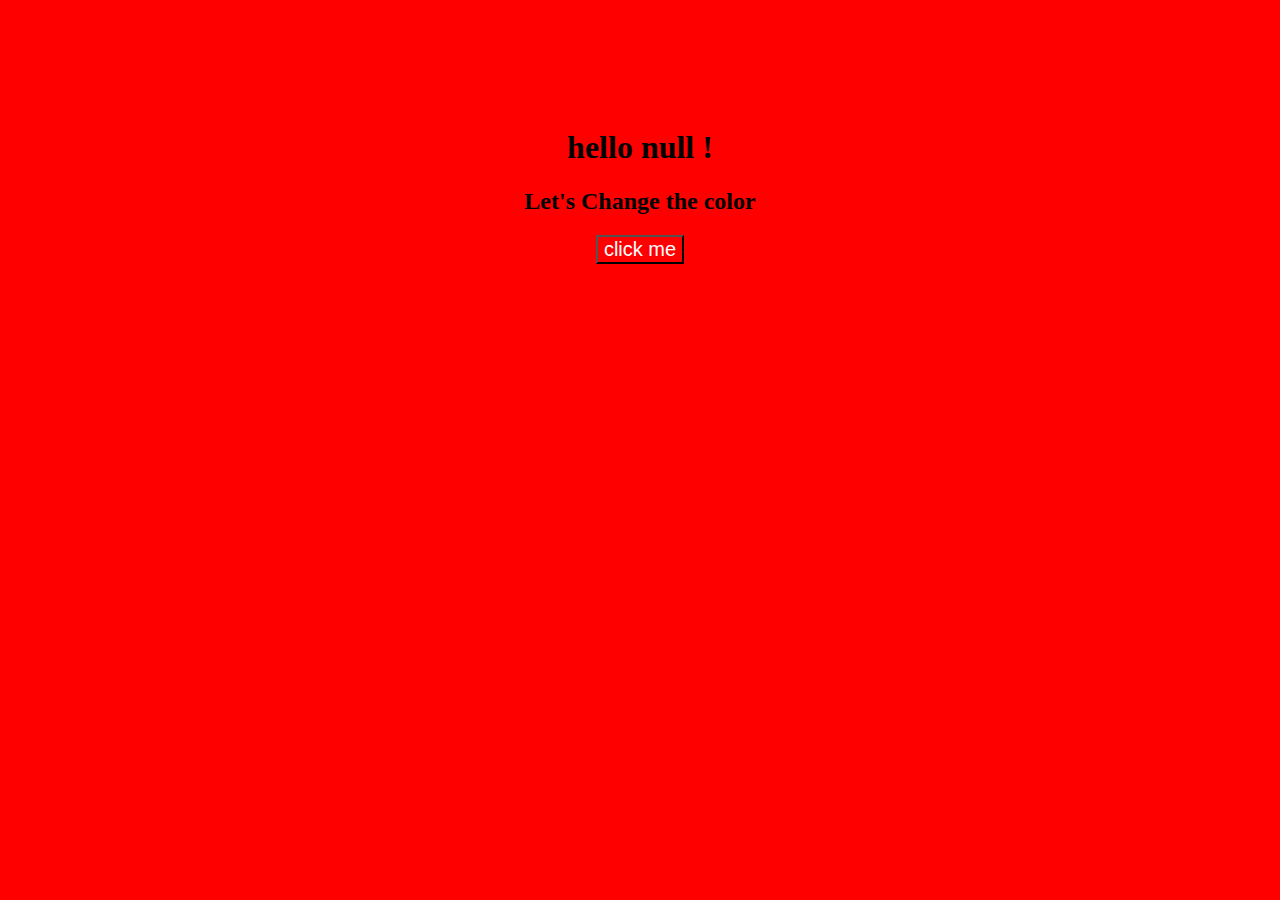
<file: meeting1/index.html>
<!DOCTYPE html>
<html lang="en">
<head>
    <meta charset="UTF-8">
    <meta http-equiv="X-UA-Compatible" content="IE=edge">
    <meta name="viewport" content="width=device-width, initial-scale=1.0">
    <link rel="stylesheet" href="style.css">
    <title>Learning code with timedoor</title>
</head>
<body>
    <div class="center">
        <h1 id="greeting"> Hello</h1>
        <h2>Let's Change the color</h2>
        <button>click me</button>
        <h2 id="colors"></h2>
    </div>
    <script src="script.js"></script>
</body>
</html>
</file>
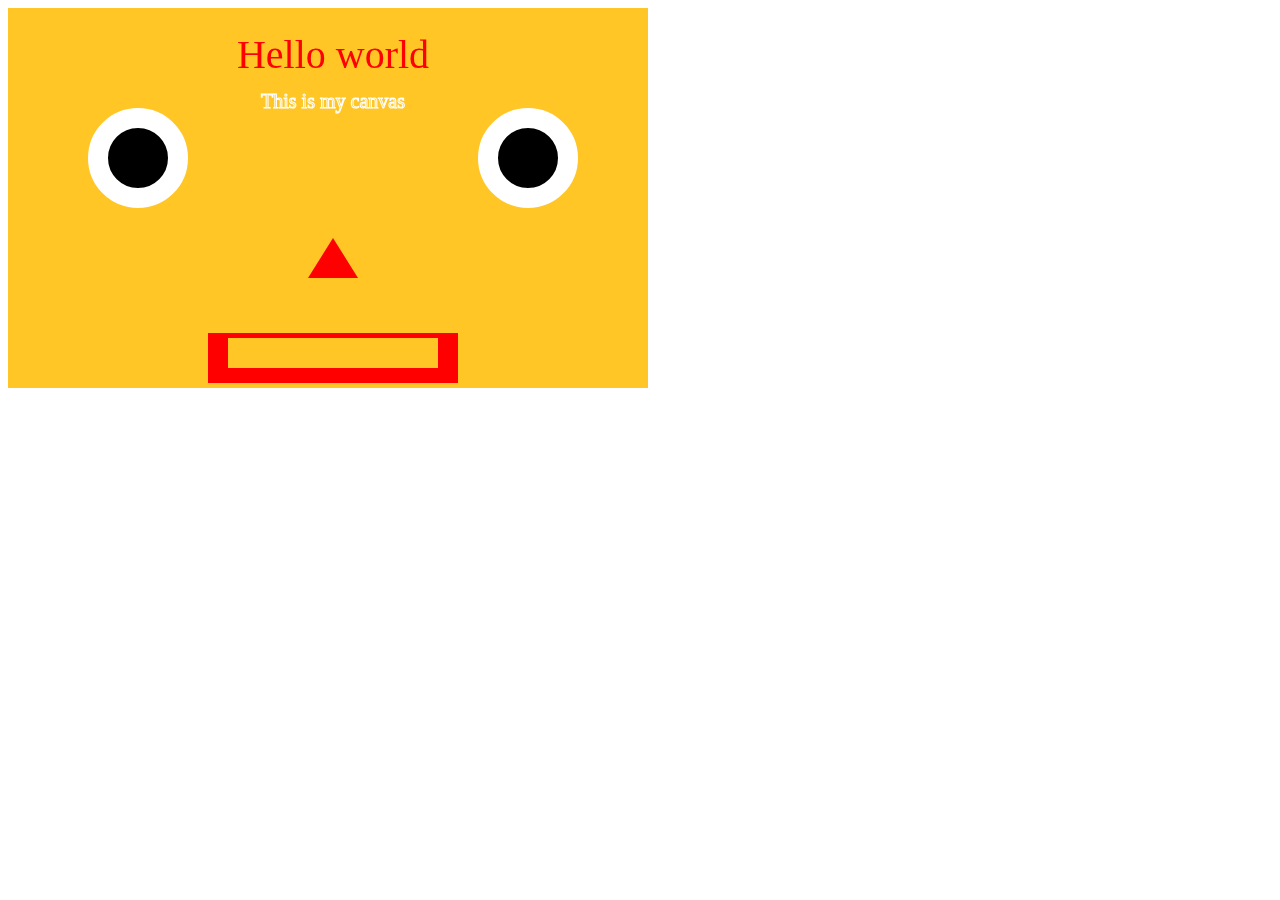
<file: meeting13-canvas/index.html>
<!DOCTYPE html>
<html lang="en">
<head>
    <meta charset="UTF-8">
    <meta http-equiv="X-UA-Compatible" content="IE=edge">
    <meta name="viewport" content="width=device-width, initial-scale=1.0">
    <title>Create canvas</title>
</head>
<body>
    <canvas id="myCanvas" width="640" height="380" style="background-color : rgba(255, 189, 6, 0.87)"></canvas>

    <script>
        var canvas = document.getElementById("myCanvas");
        var ctx= canvas.getContext("2d");
        ctx.fillStyle="red";
        ctx.textAlign = "center";
        ctx.font= "40px cursive";
        ctx.fillText("Hello world",325, 60);
        ctx.strokeStyle="white";
        ctx.font= "20px cursive";
        ctx.strokeText("This is my canvas", 325, 100);
        
        ctx.fillStyle="red";
        ctx.fillRect(200,325, 250,50);
        ctx.clearRect(220,330,210,30);

        ctx.fillStyle="red";
        ctx.beginPath();
        ctx.moveTo(325, 230);
        ctx.lineTo(300,270);
        ctx.lineTo(350,270);
        ctx.closePath();
        ctx.fill();

        ctx.fillStyle = "black";
        ctx.strokeStyle = "white";
        ctx.lineWidth = "20";
        ctx.beginPath();
        ctx.arc(130,150,40,0,2 * Math.PI);
        ctx.fill();
        ctx.stroke();
        ctx.beginPath();
        ctx.arc(520,150,40,0,2 * Math.PI);
        ctx.fill();
        ctx.stroke();

    </script>
</body>
</html>
</file>
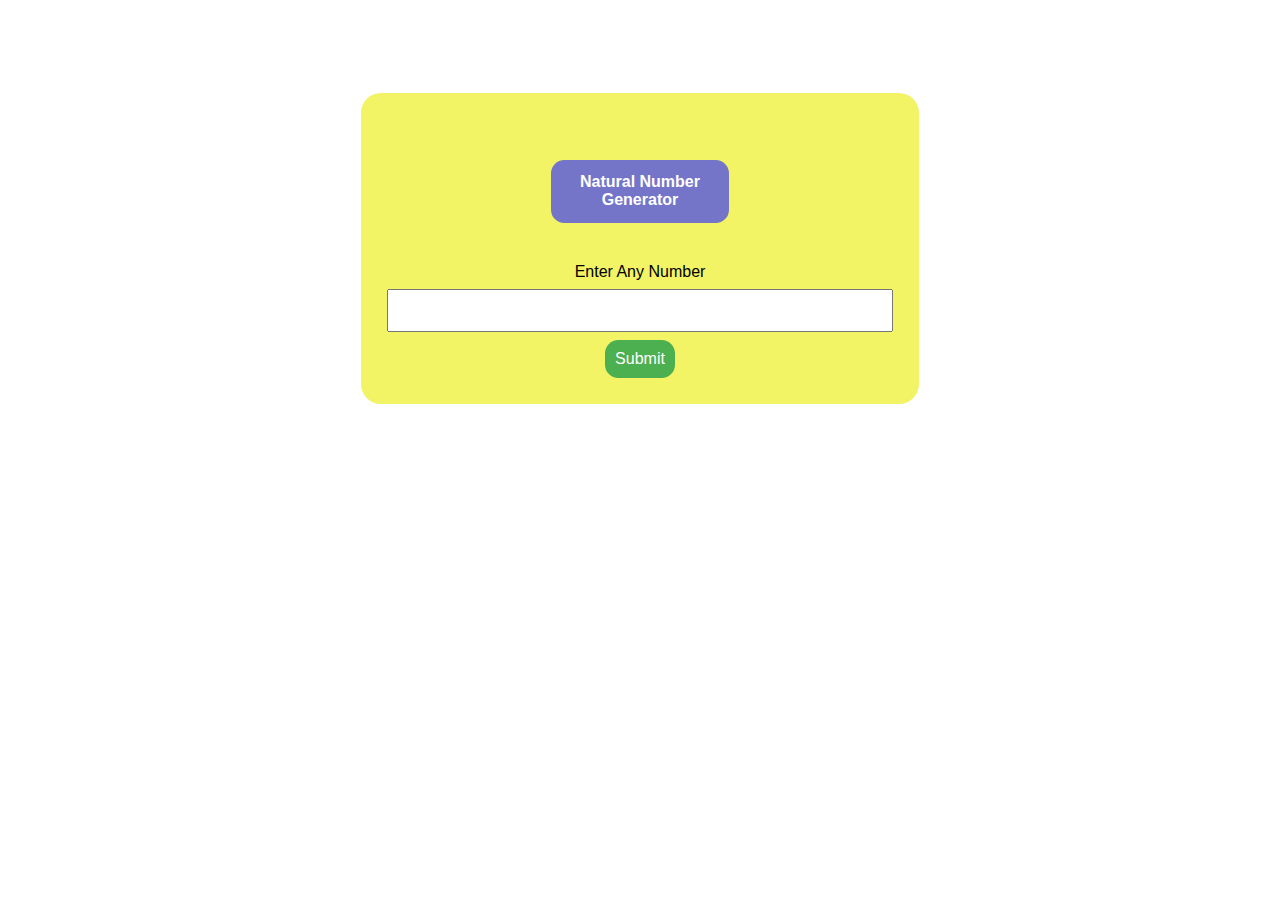
<file: meeting2/index.html>
<!DOCTYPE html>
<html lang="en">
<head>
    <meta charset="UTF-8">
    <meta http-equiv="X-UA-Compatible" content="IE=edge">
    <meta name="viewport" content="width=device-width, initial-scale=1.0">
    <title>Learn For Loops</title>
    <link rel="stylesheet" href="style.css">
</head>


<body>
    <div class="container">
        <div class="container-title">
        <b>Natural Number Generator</b>
    </div>
    
    
    <label for="input_stop">Enter Any Number </label>
    <input id="input_stop" type="number">
    <button onclick="sequence()">Submit</button>
    <div class="number">

    </div>

    </div>
    
</body>
<script>
    function sequence() {
        var stop = Number(document.getElementById("input_stop").value);
        var numberArea = document.querySelector(".number");
        numberArea.innerHTML = "";

        for (var i = 0; i <= stop; i++){
            var numberArea = document.querySelector(".number");
            numberArea.innerHTML += "<h2>" +i + "<br> </h2>";

        }
    }
</script>
</html>
</file>
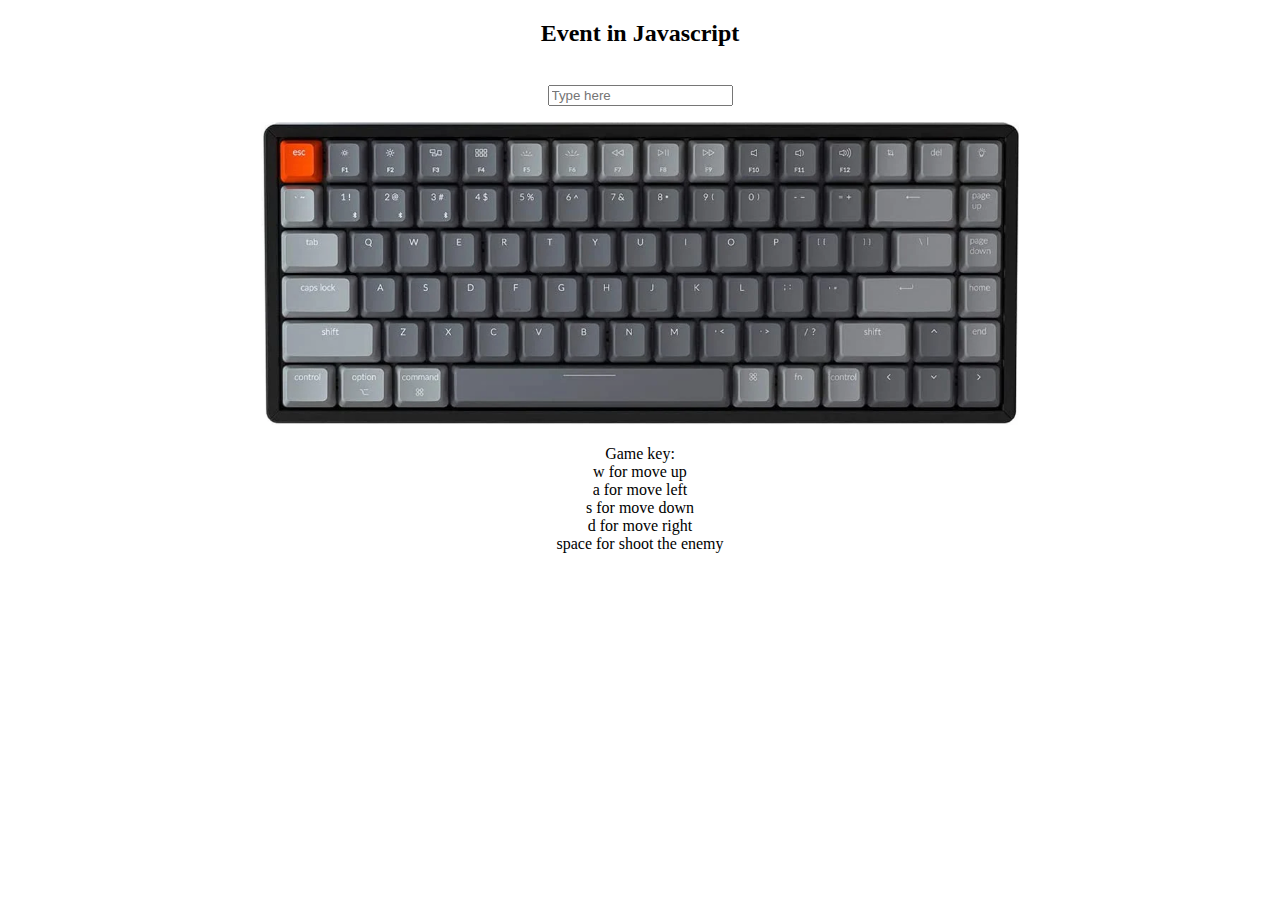
<file: meeting3/event_keyboard_template.html>
<!doctype html>
<html>
    <head>
        <title>Learn Keyboard Event</title>
    </head>

    <style>
        body{
            text-align: center;
        }
    </style>

    <body>
        <h2>Event in Javascript</h2>
        <br>

        <input type="text" id="field" placeholder="Type here"> 
        <p id="status"></p> 

        <img width="60%" src="img/keyboard.PNG" id="key">

        <p>Game key: <br>
            w for move up <br>
            a for move left<br>
            s for move down<br>
            d for move right<br>
            space for shoot the enemy</p>
    </body>

    <script> 

    var key_pressed = document.getElementById('field');
    var key_id = document.getElementById('key');

    function onKeyPress(event){
        if(event.code == "Space"){
            document.getElementById('status').innerHTML = 'Sprite Shoot Enemy';
            key_id.src ='img/hitEnemy.png';
        }
    }


    

    function onKeyDown(event){
        if(event.key == "w" || event.key == "W"){
            document.getElementById('status').innerHTML = "Sprite Move Up";
            key_id.src ='img/up.png';
        }
        else if(event.key == "s" || event.key == "S"){
            document.getElementById('status').innerHTML = 'Sprite Move down';
            key_id.src ='img/down.png';
        }
        else if(event.key == "d" || event.key == "D"){
            document.getElementById('status').innerHTML = 'Sprite Move Right';
            key_id.src ='img/right.png';
        }
        else if(event.key == "a" || event.key == "A"){
            document.getElementById('status').innerHTML = 'Sprite Move Left';
            key_id.src ='img/left.png';
        }else{
            document.getElementById('status').innerHTML = 'Sprite doesnt move';
            key_id.src ='img/keyboard.png';
        }
    }

    function onKeyUp(event){
        if(event.key == "w" || event.key == "W"){
            document.getElementById("status").innerHTML = "sprite stops move up";
            key_id.src ='img/keyboard.png';
        }else if(event.key == "a" || event.key == "A"){
            document.getElementById('status').innerHTML = "sprite stops move left";
            key_id.src ='img/keyboard.png';
        }else if(event.key == "s" || event.key == "S"){
            document.getElementById('status').innerHTML = "sprite stops move down";
            key_id.src ='img/keyboard.png';
        }
        else if(event.key == "d" || event.key == "S"){
            document.getElementById('status').innerHTML = "sprite stops move right";
            key_id.src ='img/keyboard.png';
        }else if(event.code == "Space"){
            document.getElementById('status').innerHTML = "sprite stops shoot";
            key_id.src ='img/keyboard.png';
        }
    }

    key_pressed.addEventListener('keydown', onKeyDown);
    key_pressed.addEventListener('keyup', onKeyUp);
    key_pressed.addEventListener('keypress', onKeyPress);

    </script> 
</html>
</file>
<file: meeting1/style.css>
.center{
    padding-top: 100px;
    text-align: center
}

button {
    background-color: red;
    color: white;
    text-align: center;
    font-size: 20px;

}
</file>
<file: meeting2/style.css>
*{
    font-family:Verdana, Geneva, Tahoma, sans-serif;
    
}


.container{
    width:40%;
    background-color: rgb(243, 243, 102);
    text-align: center;
    padding: 20pt;
    margin: auto;
    margin-top:70pt;
    border-radius: 15pt;
}
.container-title{
    color: white;
    background-color: rgb(116, 116, 200);
    padding: 10pt;
    margin: 30pt auto;
    border-radius: 10pt;
    width: 30%;
    text-align: center;
    
}

.container-title:hover{
    color: rgb(116, 116, 200);
    background-color: white;
}

button {
    background-color: #4CAF50;
    /* Green */
    border: none;
    color: white;
    padding: 10px ;
    text-align: center;
    text-decoration: none;
    display: inline-block;
    font-size: 16px;
    border-radius: 10pt;
}

input[type=number] {
    width: 100%;
    padding: 12px 20px;
    margin: 8px 0;
    box-sizing: border-box;
}

button:hover{
    background-color: white;
    color: #4CAF50;
}

h2{
    margin: 10pt;
    padding: 5pt;
    background-color: rgb(143, 241, 14);
    color: white;
    border-radius: 3px;
    border-radius: 10pt;
}
</file>
